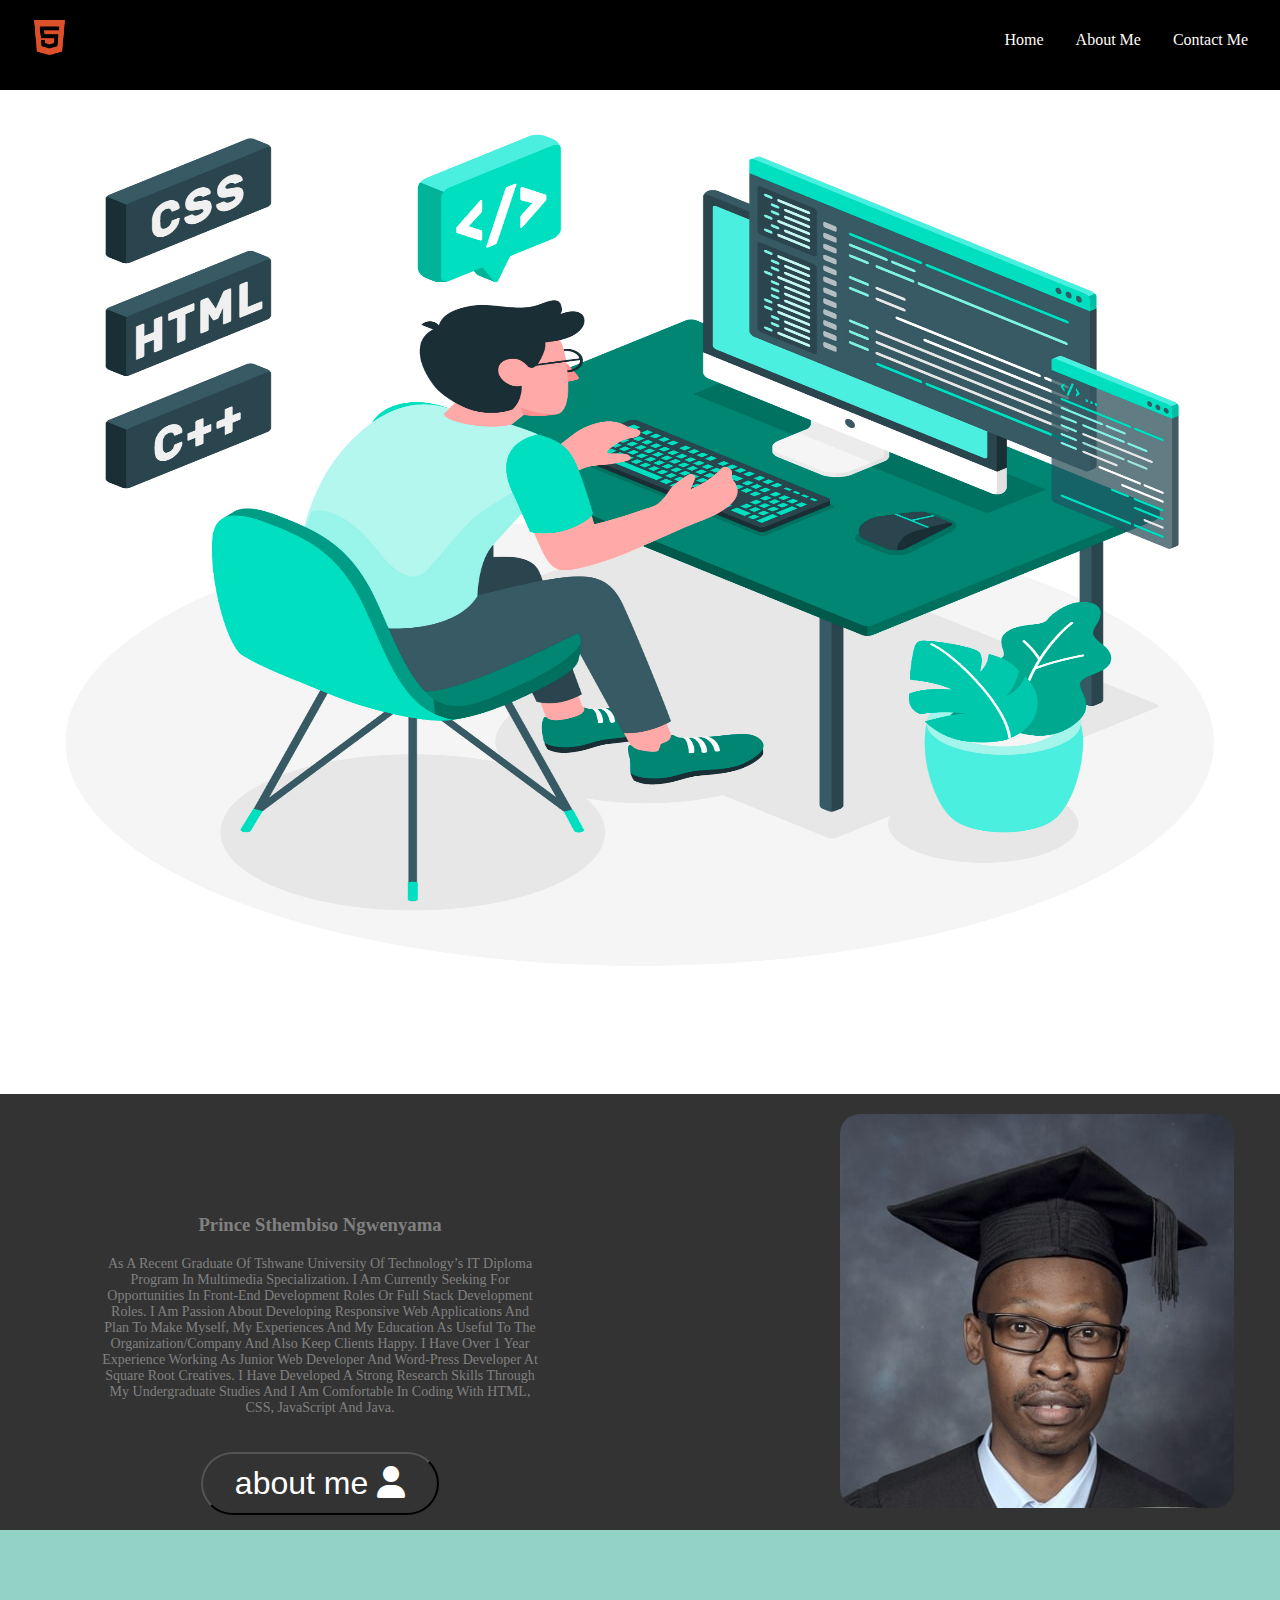
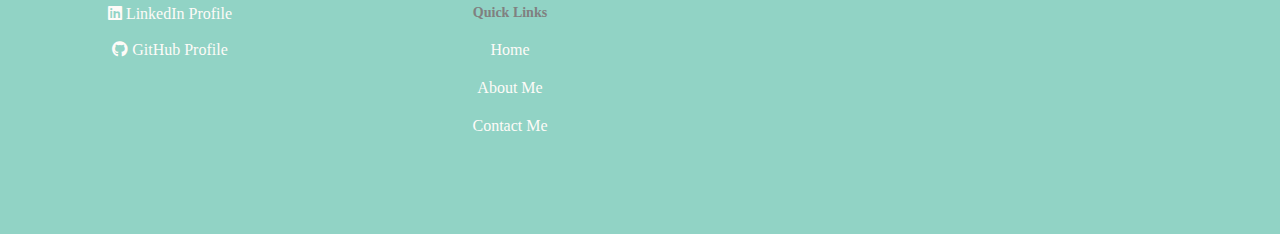
<file: index.html>
<!DOCTYPE html>
<html lang="en">
<head>
    <meta charset="UTF-8">
    <meta http-equiv="X-UA-Compatible" content="IE=edge">
    <meta name="viewport" content="width=device-width, initial-scale=1.0">
    <title>Prince | Portfolio Website</title>

    <!-- style -->
    <link rel="stylesheet" href="style.css">

    <!--fontawesome style-->
    <link rel="stylesheet" href="assets/fontawesome-free-6.3.0-web/css/all.css">

 

</head>

<body>
    <header class="navigationBar">
        <div class="navbar">
            <div class="logo"><img src="./assets/img/html5.png" alt=""></div>
            <ul class="links">
                <li><a href="./index.html">Home</a></li>
                <li><a href="./about-me.html">About Me</a></li>
                <li><a href="./contact-me.html">Contact Me</a></li>
            </ul>
            <div class="toggle_btn">
                <i class="fa-solid fa-bars"></i>
            </div>
         </div>
        <div class="dropdown_menu">
            <li><a href="./index.html">Home</a></li>
            <li><a href="./about-me.html">About Me</a></li>
            <li><a href="./contact-me.html">Contact Me</a></li>
        </div>
    </header>    
    <div class="container-1">
        <div class="image-1">
            <img src="./assets/img/3426526.jpg" alt="">
        </div>
    </div>

    <div class="container-2">

        <div class="bio">
            <h3>Prince Sthembiso Ngwenyama</h3>
            <p>
                As A Recent Graduate Of Tshwane University Of Technology’s IT Diploma Program In Multimedia Specialization. 
                I Am Currently Seeking For Opportunities In Front-End Development Roles Or Full Stack Development Roles. 
                I Am Passion About Developing Responsive Web Applications And Plan To Make Myself, My Experiences And
                 My Education As Useful To The Organization/Company And Also Keep Clients Happy. I Have Over 1 Year 
                 Experience Working As Junior Web Developer And Word-Press Developer At Square Root Creatives. 
                 I Have Developed A Strong Research Skills Through My Undergraduate Studies And I Am Comfortable 
                 In Coding With HTML, CSS, JavaScript And Java.
            </p>
            <a href="./about-me.html"><button class="btn">about me <i class="fas fa-user"></i></button></a>
        </div>
        <div class="image-2">
            <img src="./assets/img/IMG_20221118_005617_560.jpg" alt="">
        </div>  

    </div>

    <footer>
        <div class="footer-details">
            <div class="address">
                <a href="https://www.linkedin.com/in/prince-sthembiso-ngwenyama/"><i class="fa-brands fa-linkedin"></i>   LinkedIn Profile</a></br></br>
                <a href="https://github.com/psngwenyama"><i class="fa-brands fa-github"></i>   GitHub Profile</a>
            </div>
            <div class="quicklinks">
                <h3>Quick Links</h3>
                <li><a href="./index.html">Home</a></li>
                <li><a href="./about-me.html">About Me</a></li>
                <li><a href="./contact-me.html">Contact Me</a></li>
            </div>
            <div class="footer-map">
                <iframe src="https://www.google.com/maps/embed?pb=!1m18!1m12!1m3!1d14374.718478070803!2d28.327429367716036!3d-25.748106451838826!2m3!1f0!2f0!3f0!3m2!1i1024!2i768!4f13.1!3m3!1m2!1s0x1e955e52c11f695b%3A0xe7b77d0459ef2fa0!2s456%20Bush%20Rd%2C%20Willow%20Park%20Manor%2C%20Pretoria%2C%200184!5e0!3m2!1sen!2sza!4v1676385643539!5m2!1sen!2sza" width="600" height="450" style="border:0;" allowfullscreen="" loading="lazy" referrerpolicy="no-referrer-when-downgrade">
                </iframe>
            </div>
        </div>
    </footer>
    


    <script src="./index.js"></script>
</body>


</html>
</file>
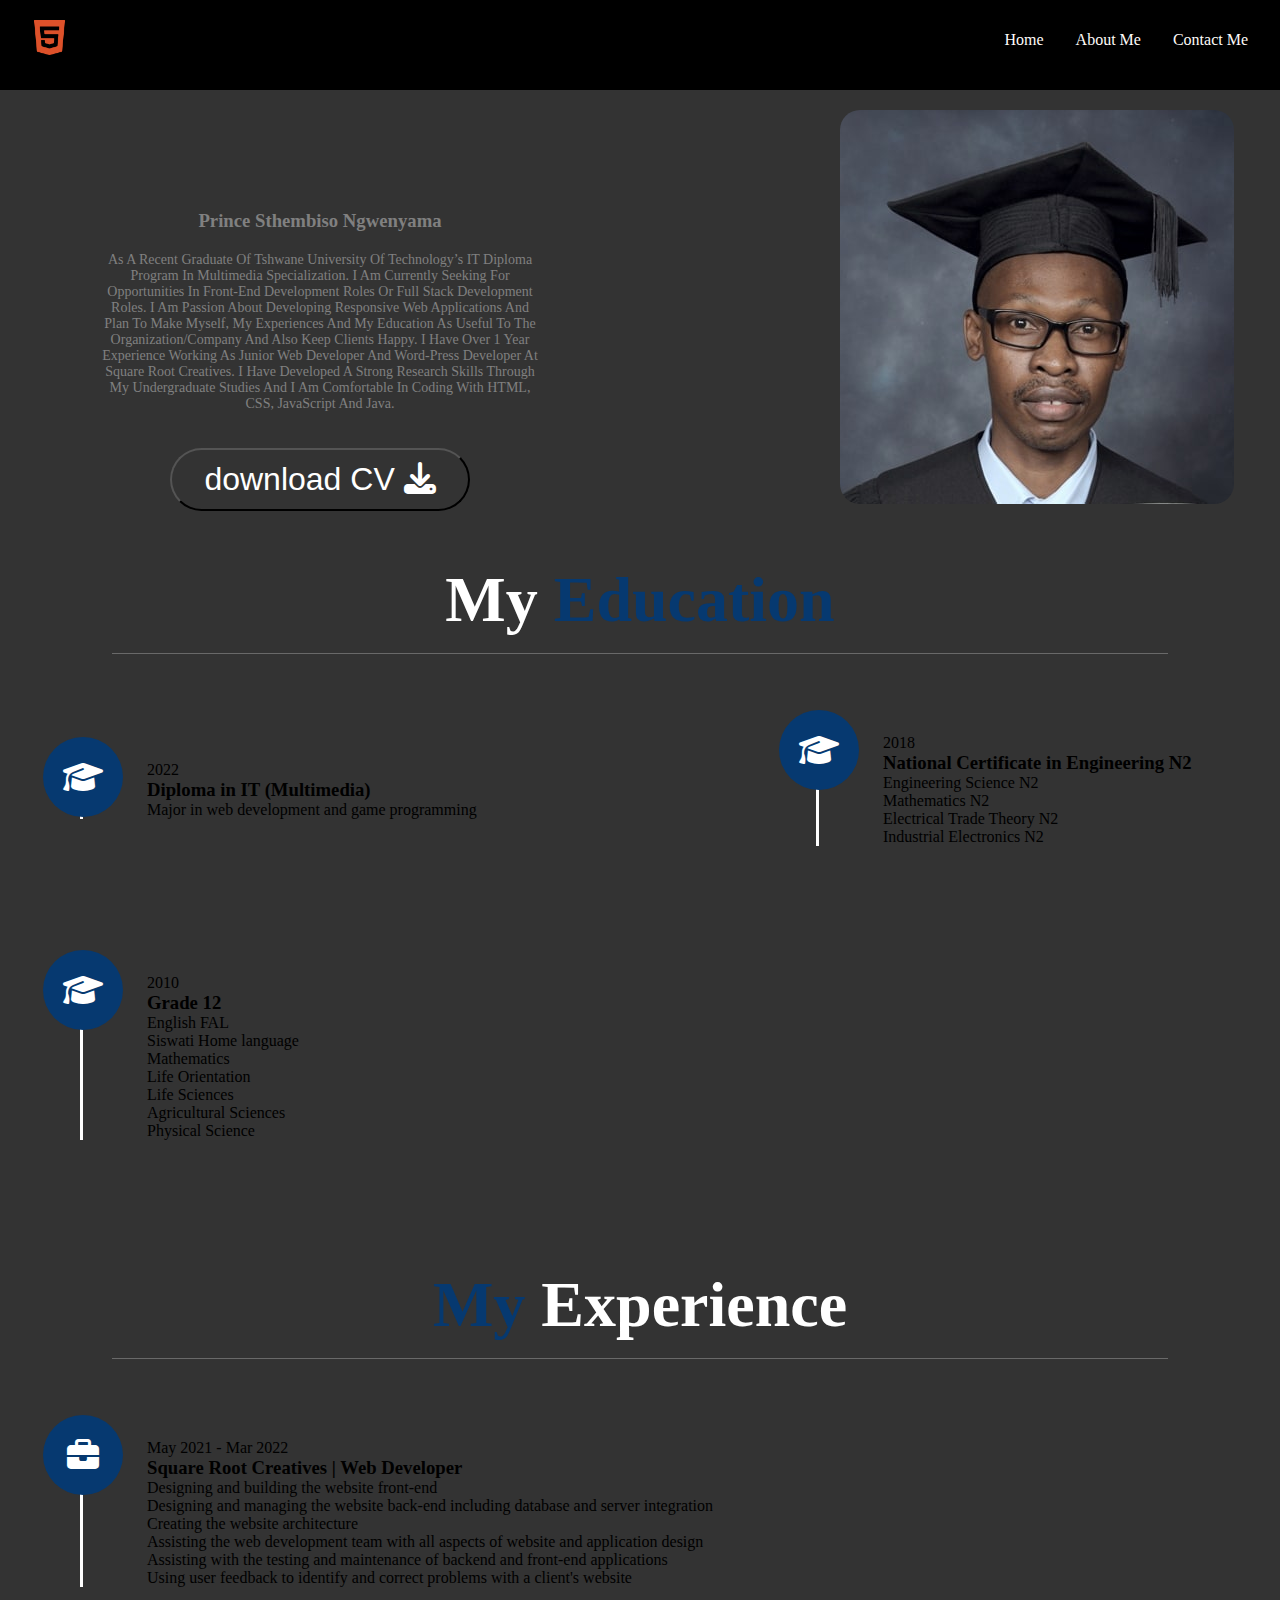
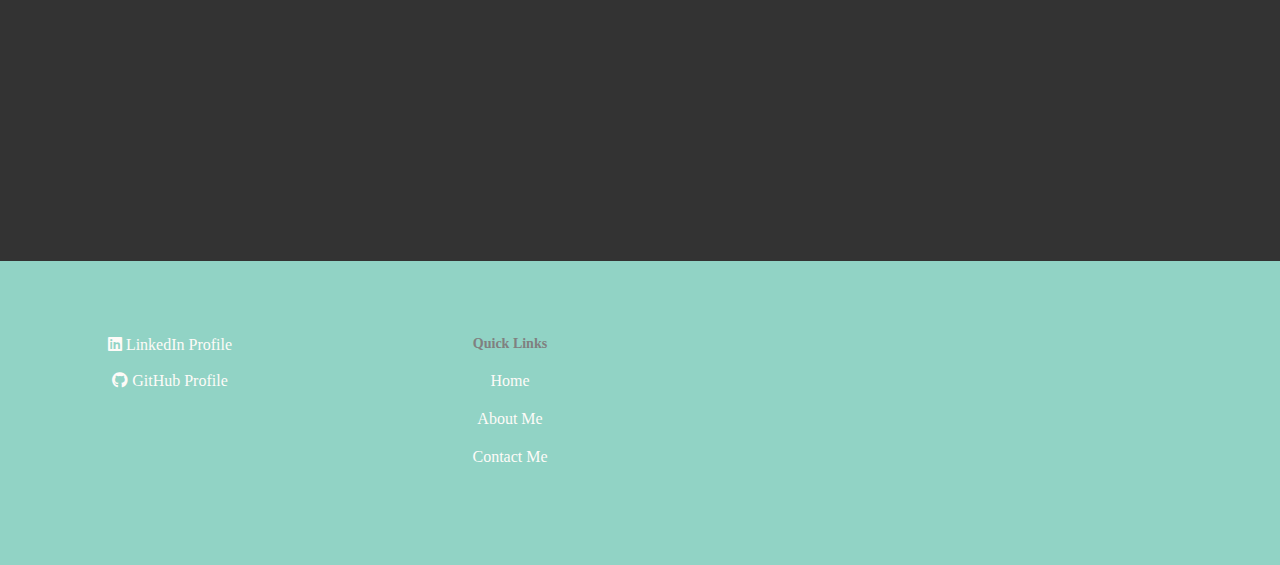
<file: about-me.html>
<!DOCTYPE html>
<html lang="en">
<head>
    <meta charset="UTF-8">
    <meta http-equiv="X-UA-Compatible" content="IE=edge">
    <meta name="viewport" content="width=device-width, initial-scale=1.0">
    <title>Prince | Portfolio Website</title>

    <!-- style -->
    <link rel="stylesheet" href="style.css">

    <!--fontawesome style-->
    <link rel="stylesheet" href="assets/fontawesome-free-6.3.0-web/css/all.css">

</head>

<body>
    <header class="navigationBar">
        <div class="navbar">
            <div class="logo"><img src="./assets/img/html5.png" alt=""></div>
            <ul class="links">
                <li><a href="./index.html">Home</a></li>
                <li><a href="./about-me.html">About Me</a></li>
                <li><a href="./contact-me.html">Contact Me</a></li>
            </ul>
            
            <div class="toggle_btn">
                <i class="fa-solid fa-bars"></i>
            </div>
         </div>
        <div class="dropdown_menu">
            <li><a href="./index.html">Home</a></li>
            <li><a href="./about-me.html">About Me</a></li>
            <li><a href="./contact-me.html">Contact Me</a></li>
        </div>
    </header> 

    <div class="container-3">

        <div class="bio">
            <h3>Prince Sthembiso Ngwenyama</h3>
            <p>
                As A Recent Graduate Of Tshwane University Of Technology’s IT Diploma Program In Multimedia Specialization. 
                I Am Currently Seeking For Opportunities In Front-End Development Roles Or Full Stack Development Roles. 
                I Am Passion About Developing Responsive Web Applications And Plan To Make Myself, My Experiences And
                 My Education As Useful To The Organization/Company And Also Keep Clients Happy. I Have Over 1 Year 
                 Experience Working As Junior Web Developer And Word-Press Developer At Square Root Creatives. 
                 I Have Developed A Strong Research Skills Through My Undergraduate Studies And I Am Comfortable 
                 In Coding With HTML, CSS, JavaScript And Java.
            </p>
            <a href="./assets/cv/Prince CV.doc"><button class="btn"> download CV <i class="fas fa-download"></i> </button></a>
        </div>  
        <div class="image-2">
            <img src="./assets/img/IMG_20221118_005617_560.jpg" alt="">
        </div>  

    </div>
    
    <section class="education" id="education">

        <h1 class="heading"> My <span>Education</span> </h1>
        
        <div class="box-container">
        
            <div class="box">
                <i class="fas fa-graduation-cap"></i>
                <span>2022</span>
                <h3>Diploma in IT (Multimedia)</h3>
                <p>
                    Major in web development and game programming
                </p>
            </div>
        
            <div class="box">
                <i class="fas fa-graduation-cap"></i>
                <span>2018</span>
                <h3>National Certificate in Engineering N2</h3>
                <p> Engineering Science N2<br>
                    Mathematics N2<br>
                    Electrical Trade Theory N2<br>
                    Industrial Electronics N2
                </p>
            </div>
        
            <div class="box">
                <i class="fas fa-graduation-cap"></i>
                <span>2010</span>
                <h3>Grade 12</h3>
                <p> English FAL<br>
                    Siswati Home language<br>
                    Mathematics<br>
                    Life Orientation<br>
                    Life Sciences<br>
                    Agricultural Sciences<br>
                    Physical Science
                </p>
            </div>
        
        </div>
    
    </section>

    <section class="experience" id="experience">

        <h1 class="heading">  <span>My</span> Experience </h1>
        
        <div class="box-container">
        
            <div class="box">
                <i class="fas fa-briefcase"></i>
                <span>May 2021 - Mar 2022 </span>
                <h3>Square Root Creatives | <span>Web Developer</span></h3>
               <p>  Designing and building the website front-end<br>
                    Designing and managing the website back-end including database and server integration<br>
                    Creating the website architecture<br>
                    Assisting the web development team with all aspects of website and application design<br>
                    Assisting with the testing and maintenance of backend and front-end applications<br>
                    Using user feedback to identify and correct problems with a client's website<br>
               </p> 

            </div>
        
        </div>
    
    </section>


    <footer>
        <div class="footer-details">
            <div class="address">
                <a href="https://www.linkedin.com/in/prince-sthembiso-ngwenyama/"><i class="fa-brands fa-linkedin"></i>   LinkedIn Profile</a></br></br>
                <a href="https://github.com/psngwenyama"><i class="fa-brands fa-github"></i>   GitHub Profile</a>
            </div>
            <div class="quicklinks">
                <h3>Quick Links</h3>
                <li><a href="./index.html">Home</a></li>
                <li><a href="./about-me.html">About Me</a></li>
                <li><a href="./contact-me.html">Contact Me</a></li>
            </div>
            <div class="footer-map">
                <iframe src="https://www.google.com/maps/embed?pb=!1m18!1m12!1m3!1d14374.718478070803!2d28.327429367716036!3d-25.748106451838826!2m3!1f0!2f0!3f0!3m2!1i1024!2i768!4f13.1!3m3!1m2!1s0x1e955e52c11f695b%3A0xe7b77d0459ef2fa0!2s456%20Bush%20Rd%2C%20Willow%20Park%20Manor%2C%20Pretoria%2C%200184!5e0!3m2!1sen!2sza!4v1676385643539!5m2!1sen!2sza" width="600" height="450" style="border:0;" allowfullscreen="" loading="lazy" referrerpolicy="no-referrer-when-downgrade">
                </iframe>
            </div>
        </div>
    </footer>
    


    <script src="./index.js"></script>
</body>


</html>
</file>
<file: style.css>
@import url("https://fonts.googleapis.com/css2?family=Poppins:wght@100;200;300;400;500;600;700;800&display=swap");
:root {
    --yellow: #063970;
}

*{
    padding: 0;
    margin: 0;
    box-sizing: border-box;
}

*{
    padding: 0;
    margin: 0;
    box-sizing: border-box;
}

header{
    background-color: black;
    background-size: cover;
    background-position: center center;
    width: 100%;
    height: 10vh;
    position: relative;
    padding: 0 2rem;
}
li{
    list-style: none;
}
a{
    text-decoration: none;
    color: rgb(254, 251, 248);
}
.navbar{
    padding-top: 20px;
    display: flex;
    align-items: center;
    justify-content: space-between;
}
.navbar .logo img{
    width: 35px;
    height: 35px;
}
.navbar .links{
    display: flex;
    gap: 2rem;
    float: right;
}
.navbar .links li a{
    color: rgb(254, 251, 248);
}
.navbar .links li a:hover{
    color: rgb(148, 84, 20);
}
.navbar .toggle_btn{
    color: rgb(254, 251, 248);
    font-size: 1.5rem;
    cursor: pointer;
    display: none;
}

.dropdown_menu{
    position: absolute;
    right: 2rem;
    top: 80px;
    height: 0;
    width: 300px;
    background: rgb(254, 251, 248);
    backdrop-filter: blur(15px);
    overflow: hidden;
}

.dropdown_menu.open{
    height: 350px;
}
.dropdown_menu li{
    padding: 0.7rem;
    display: flex;
    align-items: center;
    justify-content: center;
}
.dropdown_menu li a{
    color: rgb(122, 120, 130);
}
.dropdown_menu li a:hover{
  color:  black;
}
.image-1 img{
    width: 100%;
    height: 100vh;
}
.container-2{
    background-color: #333;
    margin-top: 100px;
    padding-top: 20px;
    padding-bottom: 20px;
    display: grid;
    grid-template-columns: 1fr 1fr;
}
.container-3{
  background-color: #333;
  padding-top: 20px;
  padding-bottom: 20px;
  display: grid;
  grid-template-columns: 1fr 1fr;
}
.bio{
    text-align: center;
    justify-content: center;
}
.bio h3{
    color: gray;
    padding-bottom: 20px;
    padding-top: 100px;
}
.bio p{
    color: gray;
    font-size: 14px;
    padding: 0 100px;
    padding-bottom: 20px;
}
.btn {
    padding: 0.7rem 2rem;
    background: #333;
    color: #fff;
    cursor: pointer;
    margin-top: 1rem;
    font-size: 2rem;
    border-radius: 5rem;
}
.btn:hover{
  background: #fff;
  color: #333;
}
.image-2 img{
    border-radius: 20px;
    margin-left: 200px;
}


.education {
    min-height: 70vh;
    padding: 1rem;
    background-color: #333;
}
.heading {
    text-align: center;
    margin: 0 6rem;
    font-size: 4rem;
    padding: 1rem;
    border-bottom: .1rem solid #fff4;
    color: #fff;
}
.heading span {
    color: var(--yellow);
}
.education .box-container {
    display: flex;
    align-items: center;
    justify-content: space-between;
    flex-wrap: wrap;
    padding: 1rem 0;
    padding-left: 3rem;
}
.education .box-container .box {
    width: 27rem;
    margin: 4rem 1rem;
    padding-left: 4rem;
    border-left: .2rem solid #fff;
    position: relative;
}
.education .box-container .box i {
    position: absolute;
    top: -1.5rem;
    left: -2.5rem;
    height: 5rem;
    width: 5rem;
    border-radius: 50%;
    line-height: 5rem;
    text-align: center;
    font-size: 2rem;
    color: #fff;
    background: var(--yellow);
}
.experience {
    min-height: 70vh;
    padding: 1rem;
    background-color: #333;
}
.heading {
    text-align: center;
    margin: 0 6rem;
    font-size: 4rem;
    padding: 1rem;
    border-bottom: .1rem solid #fff4;
    color: #fff;
}
.experience .box-container {
    display: flex;
    align-items: center;
    justify-content: space-between;
    flex-wrap: wrap;
    padding: 1rem 0;
    padding-left: 3rem;
}
.experience .box-container .box {
    width: 70rem;
    margin: 4rem 1rem;
    padding-left: 4rem;
    border-left: .2rem solid #fff;
    position: relative;
}
.experience .box-container .box i {
    position: absolute;
    top: -1.5rem;
    left: -2.5rem;
    height: 5rem;
    width: 5rem;
    border-radius: 50%;
    line-height: 5rem;
    text-align: center;
    font-size: 2rem;
    color: #fff;
    background: var(--yellow);
}

/*Contact*/

.main-contact-me{
  display: grid;
  grid-template-columns: 1fr 1fr;
  align-items: center;
  justify-content: center;
}
.contact-details{
  text-align: center;
}
.information{
  padding: 20px 0;
}
.icon{
  width: 28px;
  margin-right: 0.7rem;
}
.social-media {
  padding: 2rem 0 0 0;
}

.social-media p {
  color: #333;
}
.social-icons {
  display: flex;
  margin-top: 0.5rem;
  margin-left: 315px;
}

.social-icons a {
  width: 35px;
  height: 35px;
  border-radius: 5px;
  background: linear-gradient(45deg, #1abc9c, #149279);
  color: #fff;
  text-align: center;
  line-height: 35px;
  margin-right: 0.5rem;
  transition: 0.3s;
}

.social-icons a:hover {
  transform: scale(1.05);
}
.main-contact-form{
  padding-top: 50px;
  padding-bottom: 20px;
  margin-left: 200px;
  width: 50%;
  text-align: center;
}
.main-contact-form h3{
  padding-bottom: 20px;
}
input[type=text],select, textarea {
  width: 100%;
  padding: 12px;
  border: 1px solid #ccc;
  margin-top: 6px;
  margin-bottom: 16px;
  resize: vertical;
}
input[type=email]{
  width: 100%;
  padding: 12px;
  border: 1px solid #ccc;
  margin-top: 6px;
  margin-bottom: 16px;
  resize: vertical;
}
input[type=submit] {
  background-color: #04AA6D;
  color: white;
  padding: 12px 20px;
  border: none;
  cursor: pointer;
  border-radius: 10px;
}

input[type=submit]:hover {
  background-color: #45a049;
}





/*Footer*/
footer{
    background-color: rgb(145, 211, 197);
    margin-top: -5px;
   
}
footer .footer-details{
    text-align: center;
    background-color: rgb(145, 211, 197);
    padding-top: 75px;
    padding-bottom: 25px;
    color: rgb(102, 173, 157);
    display: grid;
    grid-template-columns: 1fr 1fr 1fr;
}

.address{
    text-align: center;
}
.quicklinks{
    text-align: center;
    gap: 20px;
}
.quicklinks h3{
    color: gray;
    font-size: 14px;
    padding-bottom: 10px;
}
.quicklinks li {
  list-style: none;
  padding: 10px 0;
}
.quicklinks li a{
    gap: 50px;
}
.footer-map iframe{
    height: 200px;
}

/* Start Media Query */
@media (max-width:992px) {
    
    .navbar .links{
        display: none;
    }

    .navbar .toggle_btn{
        padding: 20px 50px;
        display: block;
        color: #fff; 
    }
    .dropdown_menu{
        display: block;
    }
    .image-2 img {
        border-radius: 20px;
        margin-left: 40px;
    }
    .bio h3 {
        color: gray;
        padding-bottom: 20px;
        padding-top: 7px;
    }
    .bio p {
        color: gray;
        font-size: 14px;
        padding: 0 10px;
    }
    .footer-map iframe {
        height: 200px;
        width: 300px;
    }
    .main-contact-form {
      padding-top: 50px;
      padding-bottom: 20px;
      margin-left: 54px;
      width: 100%;
      text-align: center;
  }
  .social-icons {
    display: flex;
    margin-top: 0.5rem;
    margin-left: 100px;
}
}
@media (max-width:576px) {
    .dropdown_menu{
        left: 1rem;
    }
    .container-2 {
        margin-top: 100px;
        margin-bottom: 50px;
        display: grid;
        grid-template-columns: 1fr;
    }
    .container-3 {
      background-color: #333;
      padding-top: 20px;
      padding-bottom: 20px;
      display: grid;
      grid-template-columns: 1fr;
  }
    .bio h3 {
        color: gray;
        padding-bottom: 20px;
        padding-top: 7px;
        font-size: 16px;
    }
    .bio p {
        color: gray;
        font-size: 11px;
        padding: 0 30px;
    }
    btn {
        padding: 0.2rem 1rem;
        background: #333;
        color: #fff;
        cursor: pointer;
        margin-top: 1rem;
        font-size: 1rem;
        border-radius: 3rem;
    }
    .image-2 img {
        margin-top: 30px;
        text-align: center;
        border-radius: 50px;
        width: 350px;
        height: 350px;
    }
    footer .footer-details {
        text-align: center;
        background-color: rgb(145, 211, 197);
        padding-top: 75px;
        padding-bottom: 25px;
        color: rgb(102, 173, 157);
        display: grid;
        grid-template-columns: 1fr;
    }
    .quicklinks {
        text-align: center;
        margin-top: 10px;
        margin-bottom: 10px;
    }
    .heading {
        text-align: center;
        margin: 0 6rem;
        font-size: 1.2rem;
        padding: 1rem;
        border-bottom: .1rem solid #fff4;
        color: #fff;
    }
    .main-contact-me {
        padding-bottom: 30px;
        display: grid;
        grid-template-columns: 1fr;
        gap: 10px;
        padding-top: 30px;
        background-image: url("/assets/img/creative-wallpaper-with-white-shapes.jpg");
    }
    .main-contact-me .main-contact-form {
        margin-left: 5px;
    }
}
</file>
